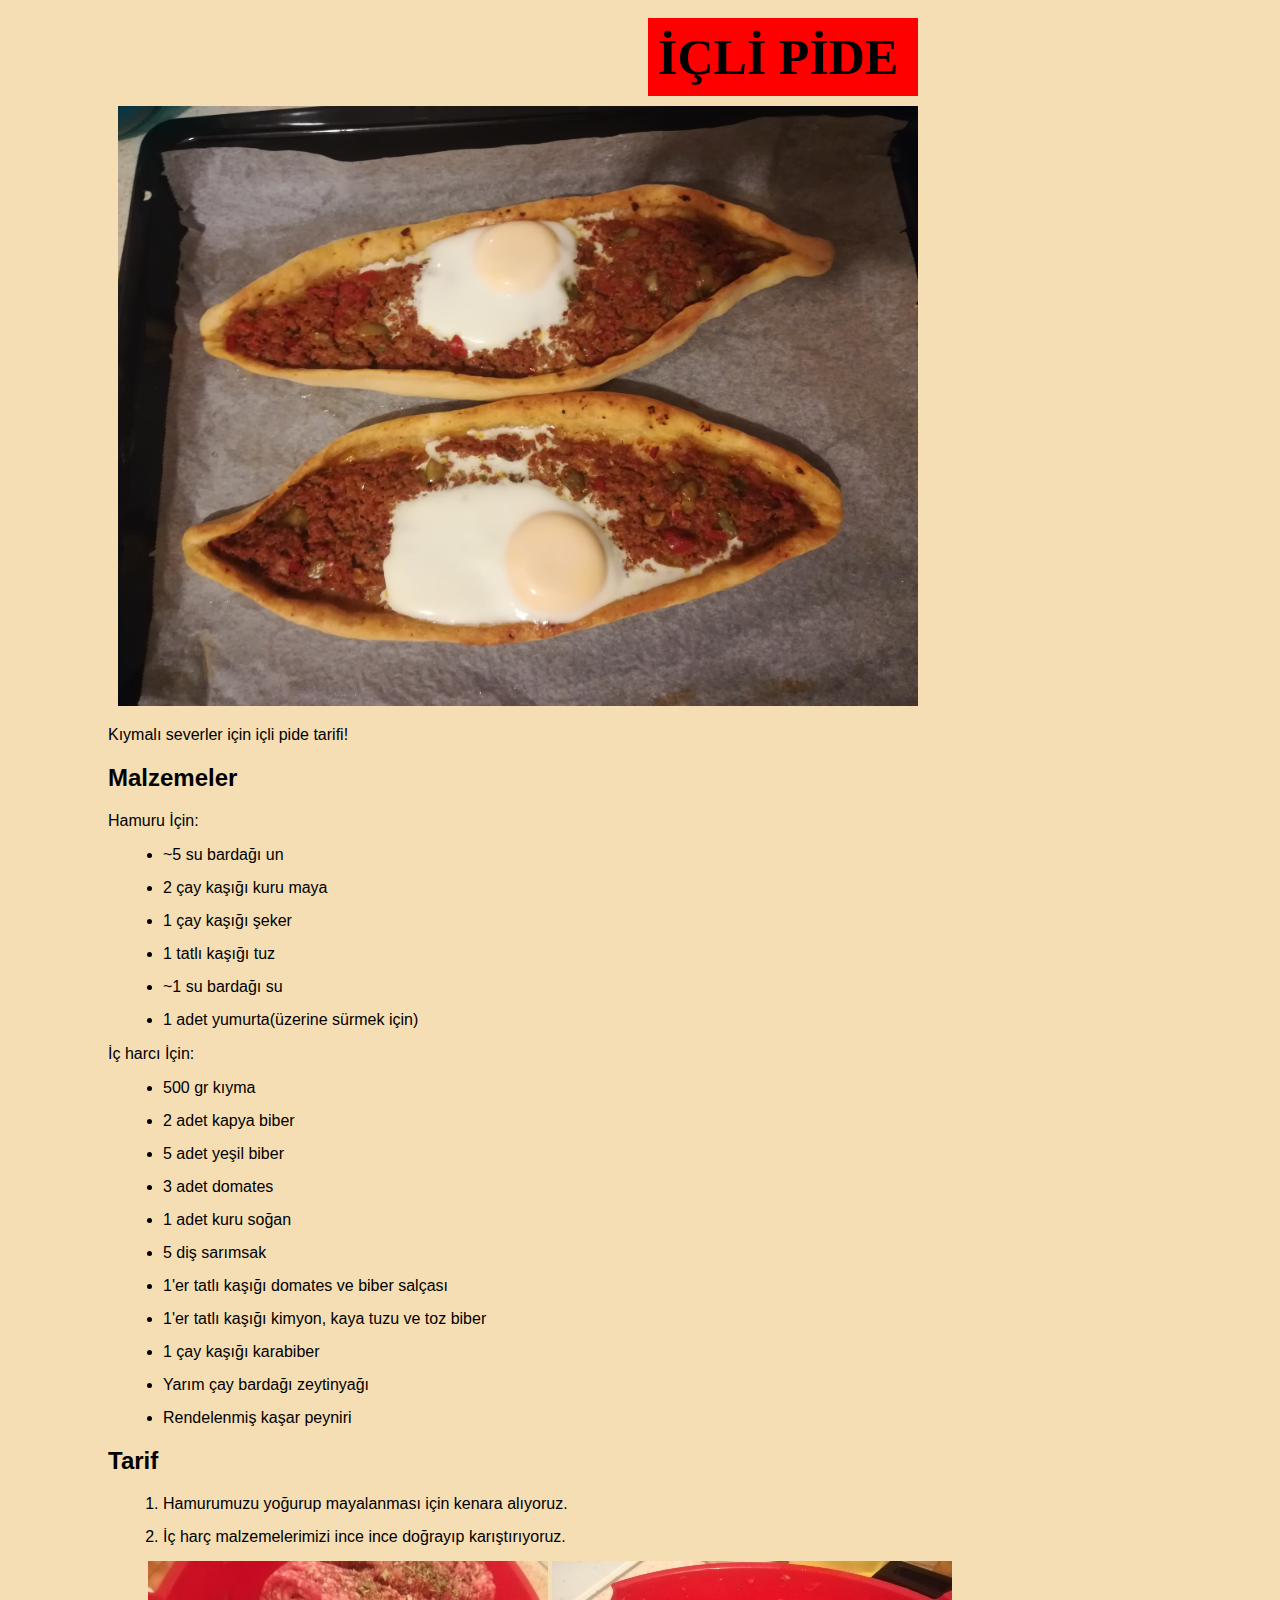
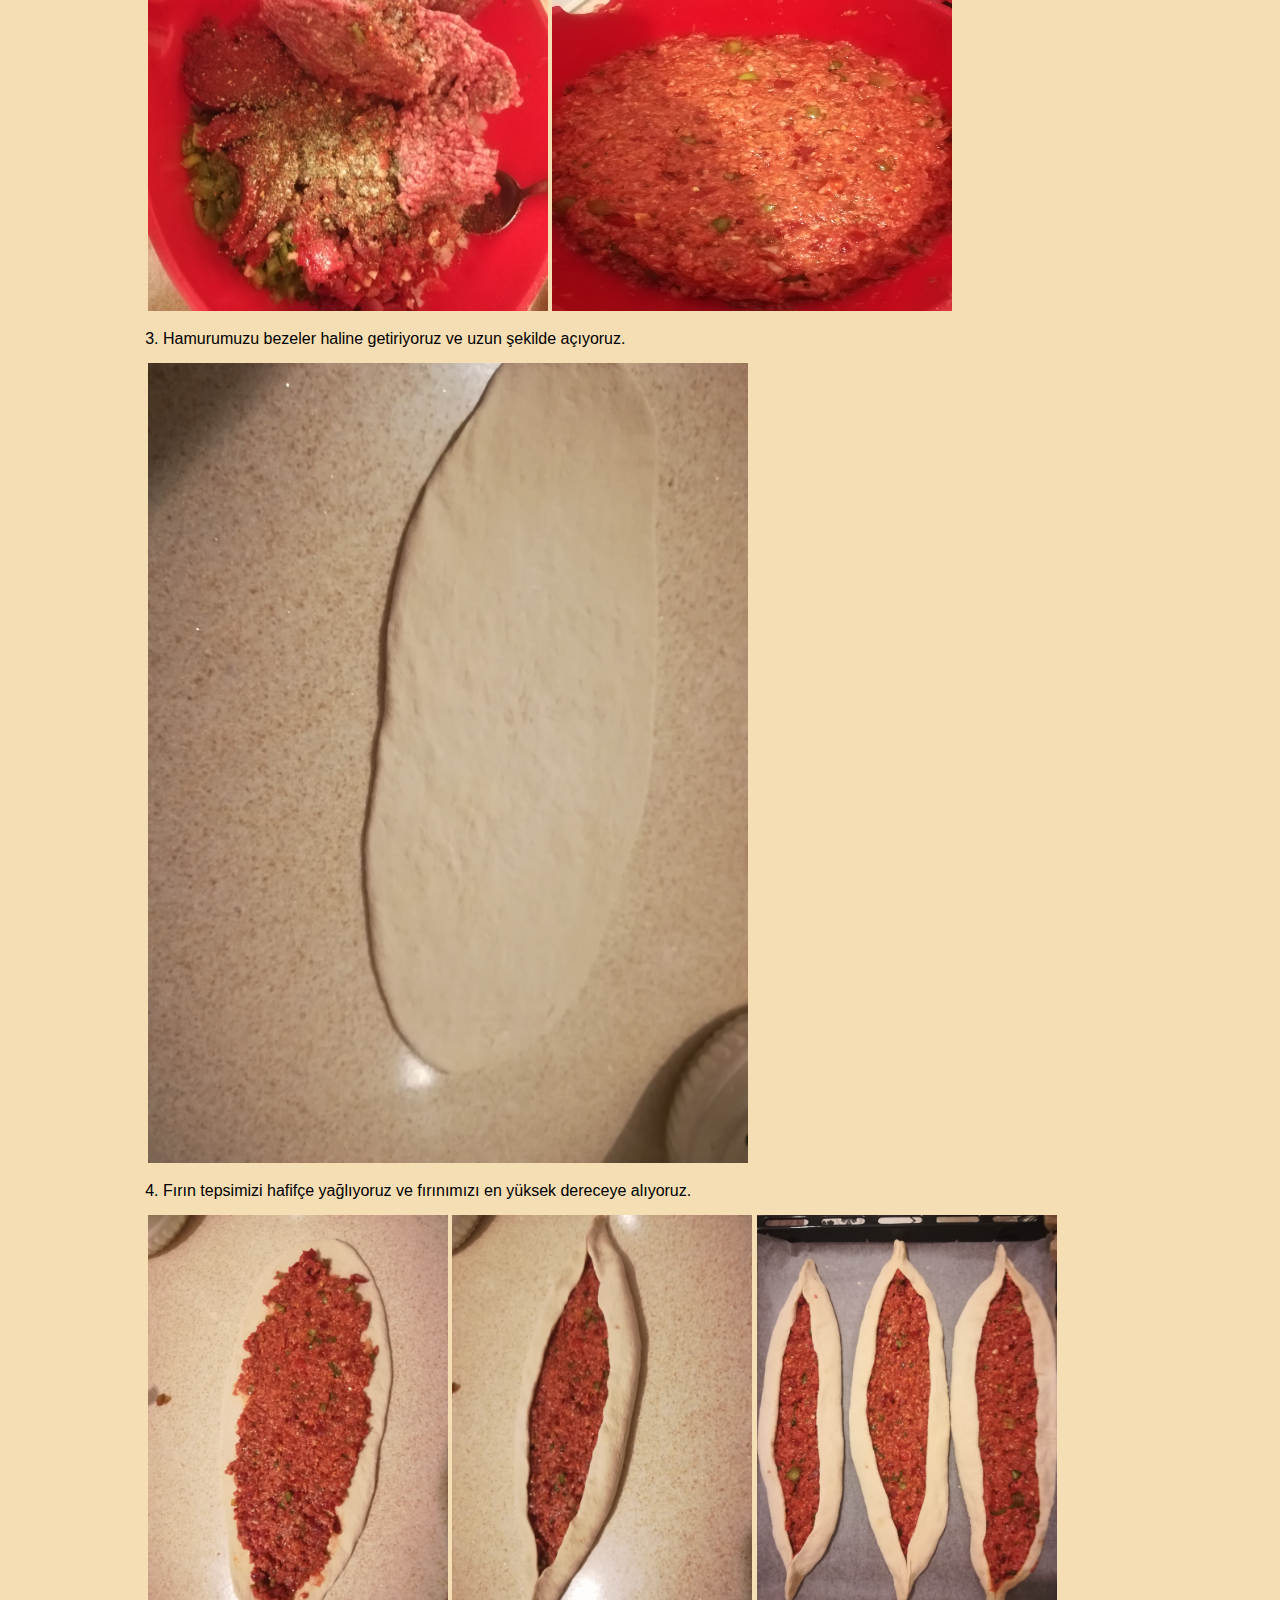
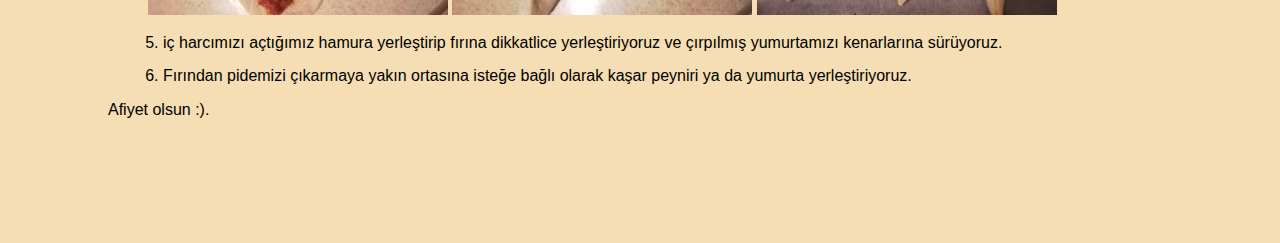
<file: recipes/içli-pide.html>
<!DOCTYPE html>
<html lang="en">
<head>
    <meta charset="UTF-8">
    <meta name="viewport" content="width=device-width, initial-scale=1.0">
    <title> İçli Pide Tarifi </title>
    <link rel="stylesheet" href="içli-pide.css">
</head>
<body>

    <h1 class="title">  İÇLİ PİDE </h1>

    <img class="bas" src="../recipes/images/icli/finito.jpg" alt="İçli Pide"
    height="600" width="800" >

    <p> <a> Kıymalı severler için içli pide tarifi! </a> </p>

    <h2> Malzemeler </h2>

    <p> Hamuru İçin: </p>

    <ul> 
        <li> ~5 su bardağı un </li>
        <li> 2 çay kaşığı kuru maya </li>
        <li> 1 çay kaşığı şeker </li>
        <li> 1 tatlı kaşığı tuz </li>
        <li> ~1 su bardağı su </li>   
        <li> 1 adet yumurta(üzerine sürmek için) </li> 
    </ul>

    <p> İç harcı İçin: </p>

    <ul>
        <li> 500 gr kıyma </li>
        <li> 2 adet kapya biber </li>
        <li> 5 adet yeşil biber </li>
        <li> 3 adet domates </li>
        <li> 1 adet kuru soğan </li>
        <li> 5 diş sarımsak </li>
        <li> 1'er tatlı kaşığı domates ve biber salçası </li>
        <li> 1'er tatlı kaşığı kimyon, kaya tuzu ve toz biber </li>
        <li> 1 çay kaşığı karabiber </li>
        <li> Yarım çay bardağı zeytinyağı  </li>
        <li> Rendelenmiş kaşar peyniri </li>
    </ul>

    <h2> <strong> Tarif </strong> </h2>

    <ol> 
        
    <li> Hamurumuzu yoğurup mayalanması için kenara alıyoruz. </li>
    <li> İç harç malzemelerimizi ince ince doğrayıp karıştırıyoruz. </li>
    <img src="../recipes/images/icli/malz.jpg" alt="İç harç" 
    height="350" width="400">
    <img src="../recipes/images/icli/harc.jpg"
    height="350" width="400">
    <li> Hamurumuzu bezeler haline getiriyoruz ve uzun şekilde açıyoruz. </li>
    <img src="../recipes/images/icli/ahamr.jpg" alt="Açılmış Hamur"
    height="800" width="600">
    <li> Fırın tepsimizi hafifçe yağlıyoruz ve fırınımızı en yüksek dereceye alıyoruz. </li>
    <img src="../recipes/images/icli/ihamr.jpg" alt="İçli Hamur"
    height="400" width="300">
    <img src="../recipes/images/icli/kapa.jpg" alt="Kapanmış İçli Hamur"
    height="400" width="300">
    <img src="../recipes/images/icli/tepsi.jpg" alt="Tepside İçli Hamur"
    height="400" width="300">
    <li> iç harcımızı açtığımız hamura yerleştirip fırına dikkatlice 
        yerleştiriyoruz ve çırpılmış yumurtamızı kenarlarına sürüyoruz. </li>
    <li> Fırından pidemizi çıkarmaya yakın ortasına isteğe bağlı olarak kaşar peyniri
        ya da yumurta yerleştiriyoruz.</li>
        
    </ol>
<p> Afiyet olsun :). </p>

    
</body>
</html>
</file>
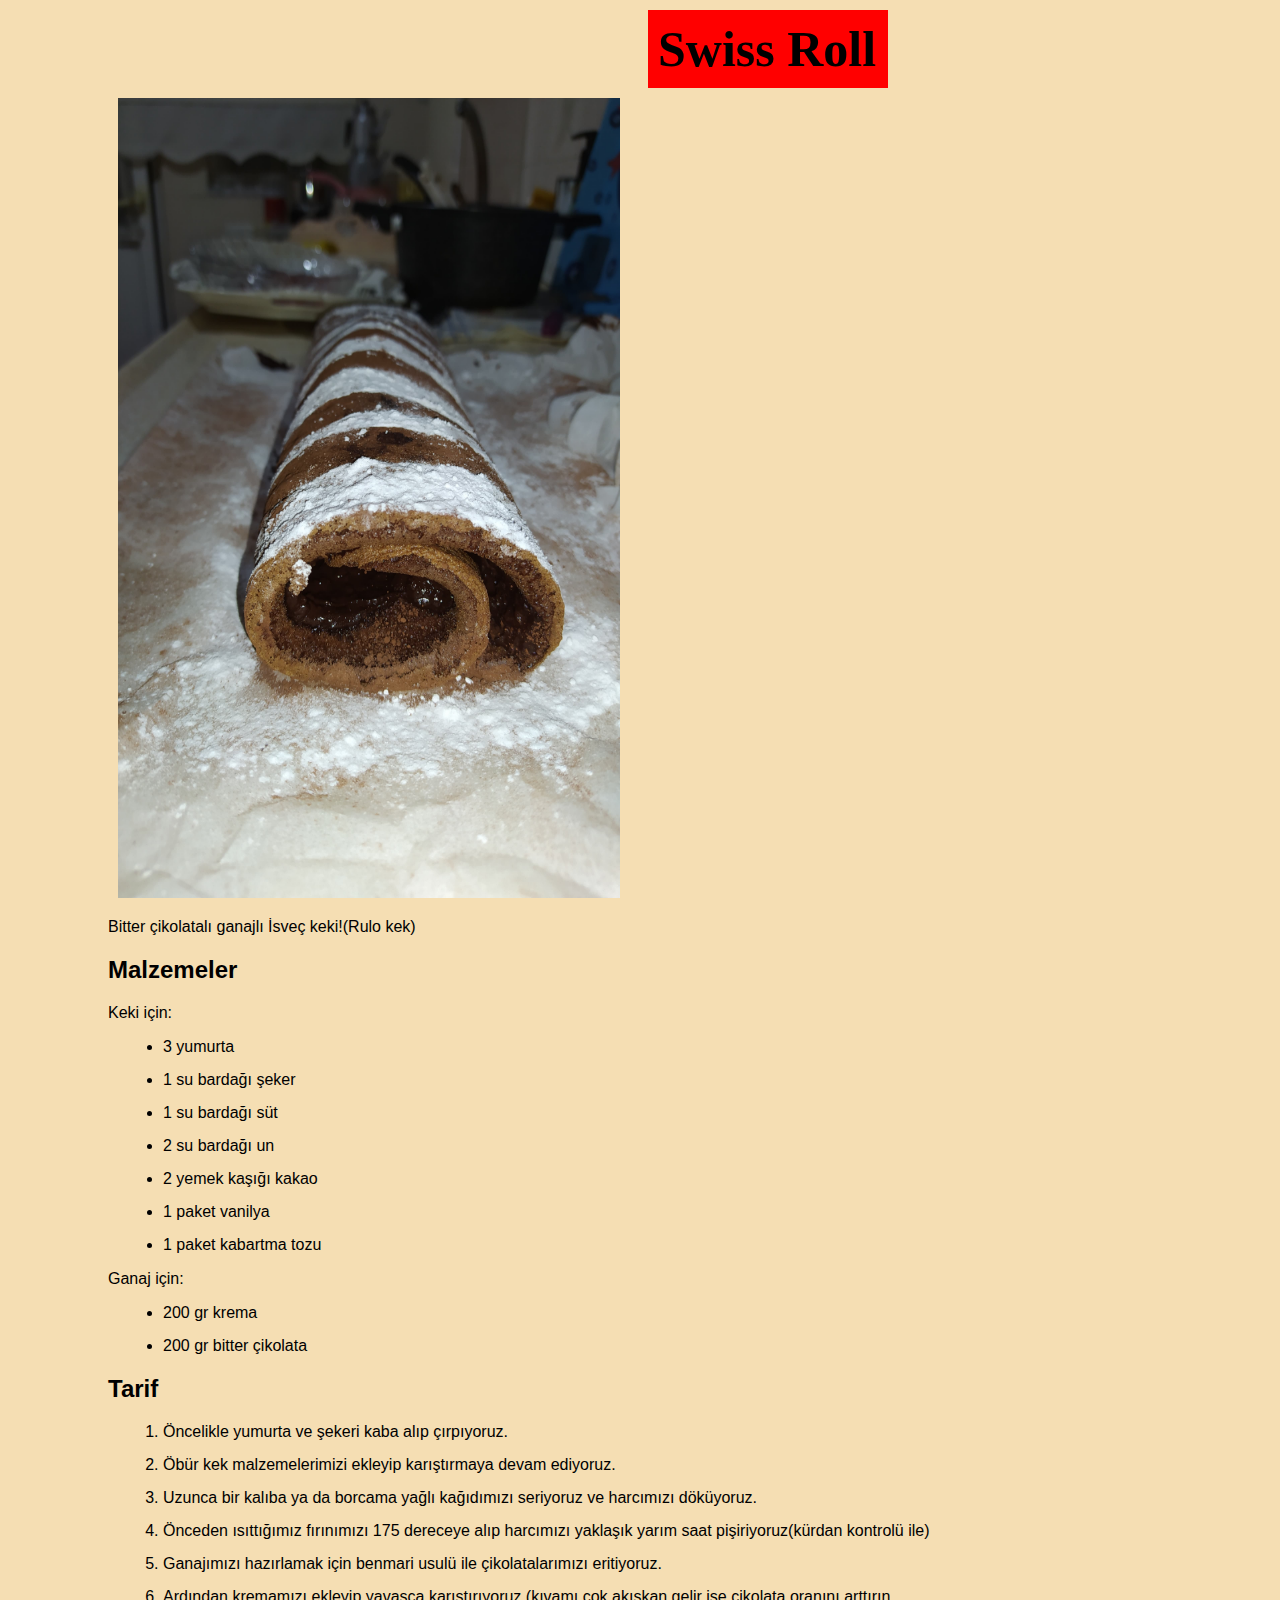
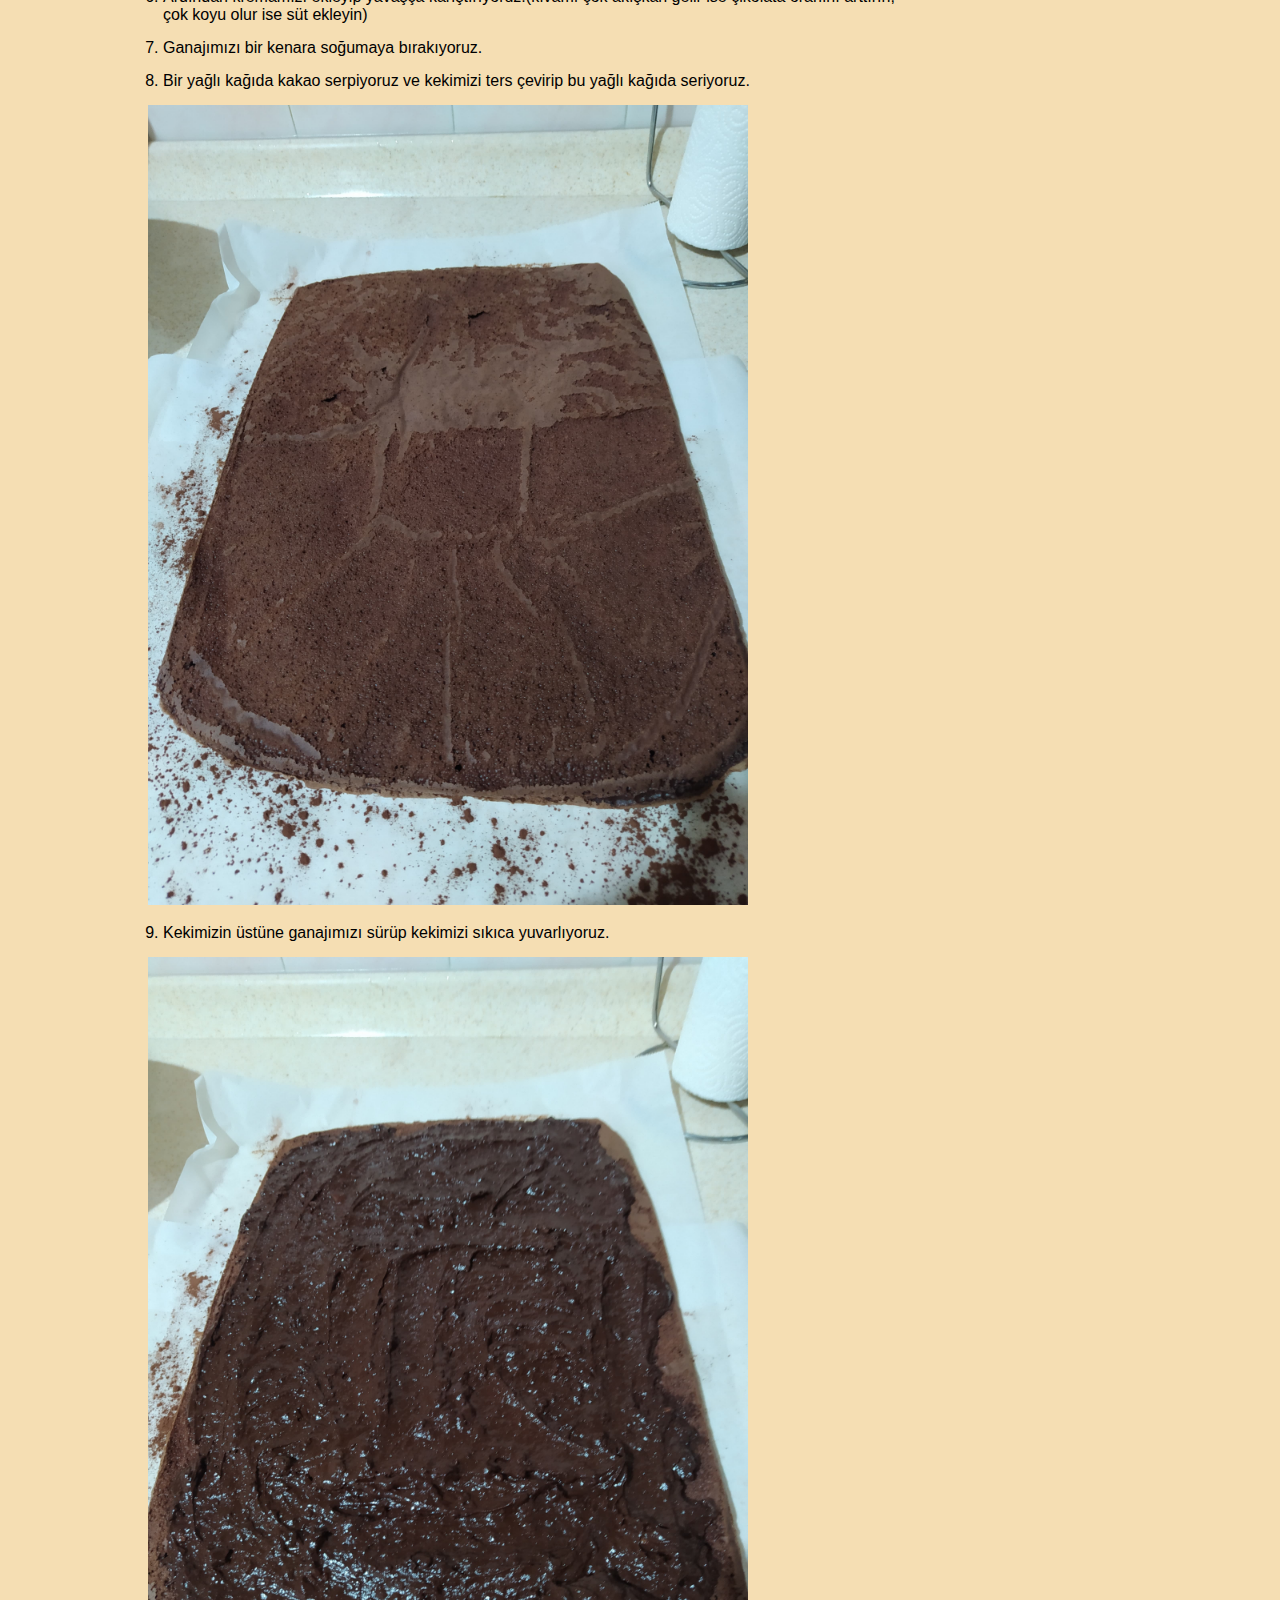
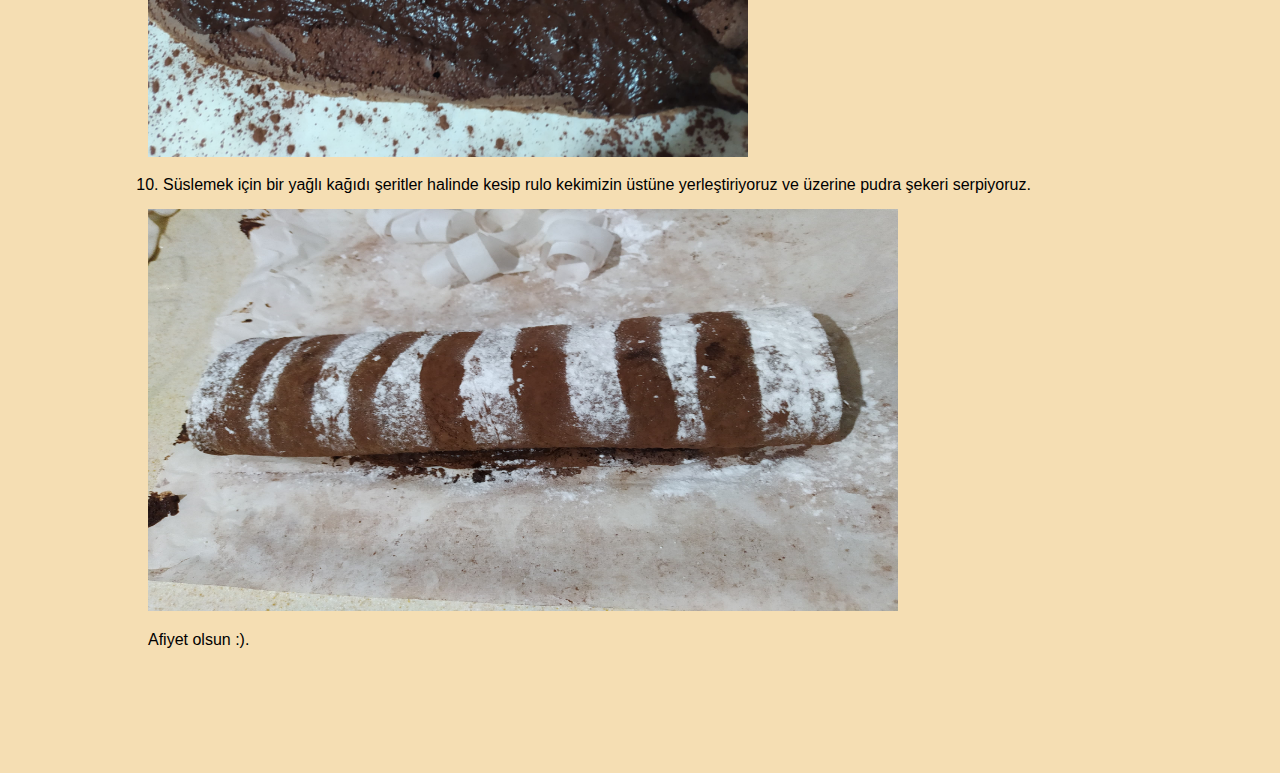
<file: recipes/swiss-roll.html>
<!DOCTYPE html>
<html lang="en">
<head>
    <meta charset="UTF-8">
    <meta name="viewport" content="width=device-width, initial-scale=1.0">
    <title>Swiss Roll (Rulo pasta) Tarifi</title>
    <link rel="stylesheet" href="swiss-roll.css">
</head>
<body>

    <h1 class="title"> Swiss Roll</h1>
    <img class="bas" src="../recipes/images/swiss/rulo2.jpg" alt="İsveç Keki"
    height="800" width="502">
    <p> Bitter çikolatalı ganajlı İsveç keki!(Rulo kek) </p>

    <h2> Malzemeler </h2>
    <p> Keki için: </p>
    <ul>
        <li>3 yumurta  </li>
        <li> 1 su bardağı şeker</li>
        <li> 1 su bardağı süt</li>
        <li> 2 su bardağı un</li>
        <li> 2 yemek kaşığı kakao</li>
        <li> 1 paket vanilya</li>
        <li> 1 paket kabartma tozu</li>
    </ul>

    <p> Ganaj için:</p>
    <ul>
        <li> 200 gr krema </li>
        <li> 200 gr bitter çikolata </li>
    </ul>

    <h2> <strong> Tarif </strong></h2>

    <ol> 
     <li> Öncelikle yumurta ve şekeri kaba alıp çırpıyoruz. </li>
     <li> Öbür kek malzemelerimizi ekleyip karıştırmaya devam ediyoruz. </li>
     <li> Uzunca bir kalıba ya da borcama yağlı kağıdımızı seriyoruz ve
        harcımızı döküyoruz. </li>
     <li> Önceden ısıttığımız fırınımızı 175 dereceye alıp harcımızı yaklaşık
        yarım saat pişiriyoruz(kürdan kontrolü ile)</li>
     <li> Ganajımızı hazırlamak için benmari usulü ile çikolatalarımızı eritiyoruz.</li>
     <li> Ardından kremamızı ekleyip yavaşça karıştırıyoruz.(kıvamı çok akışkan gelir
        ise çikolata oranını arttırın,<br> çok koyu olur ise süt ekleyin) </li>
     <li> Ganajımızı bir kenara soğumaya bırakıyoruz. </li>
     <li> Bir yağlı kağıda kakao serpiyoruz ve kekimizi ters çevirip 
        bu yağlı kağıda seriyoruz. </li>
        <img src="../recipes/images/swiss/kek.jpg" alt="Düz kek" height="800" width="600">
    
     <li> Kekimizin üstüne ganajımızı sürüp kekimizi sıkıca yuvarlıyoruz.</li>
     <img src="../recipes/images/swiss/gkek.jpg" alt="Ganajlı kek" height="800" width="600">
     <li> Süslemek için bir yağlı kağıdı şeritler halinde kesip rulo kekimizin
        üstüne yerleştiriyoruz ve üzerine pudra şekeri serpiyoruz. </li>
    <img src="../recipes/images/swiss/rulo1.jpg" alt="Şeritli" height="402" width="750">
     <p> Afiyet olsun :). </p>

    </ol>
    
</body>
</html>
</file>
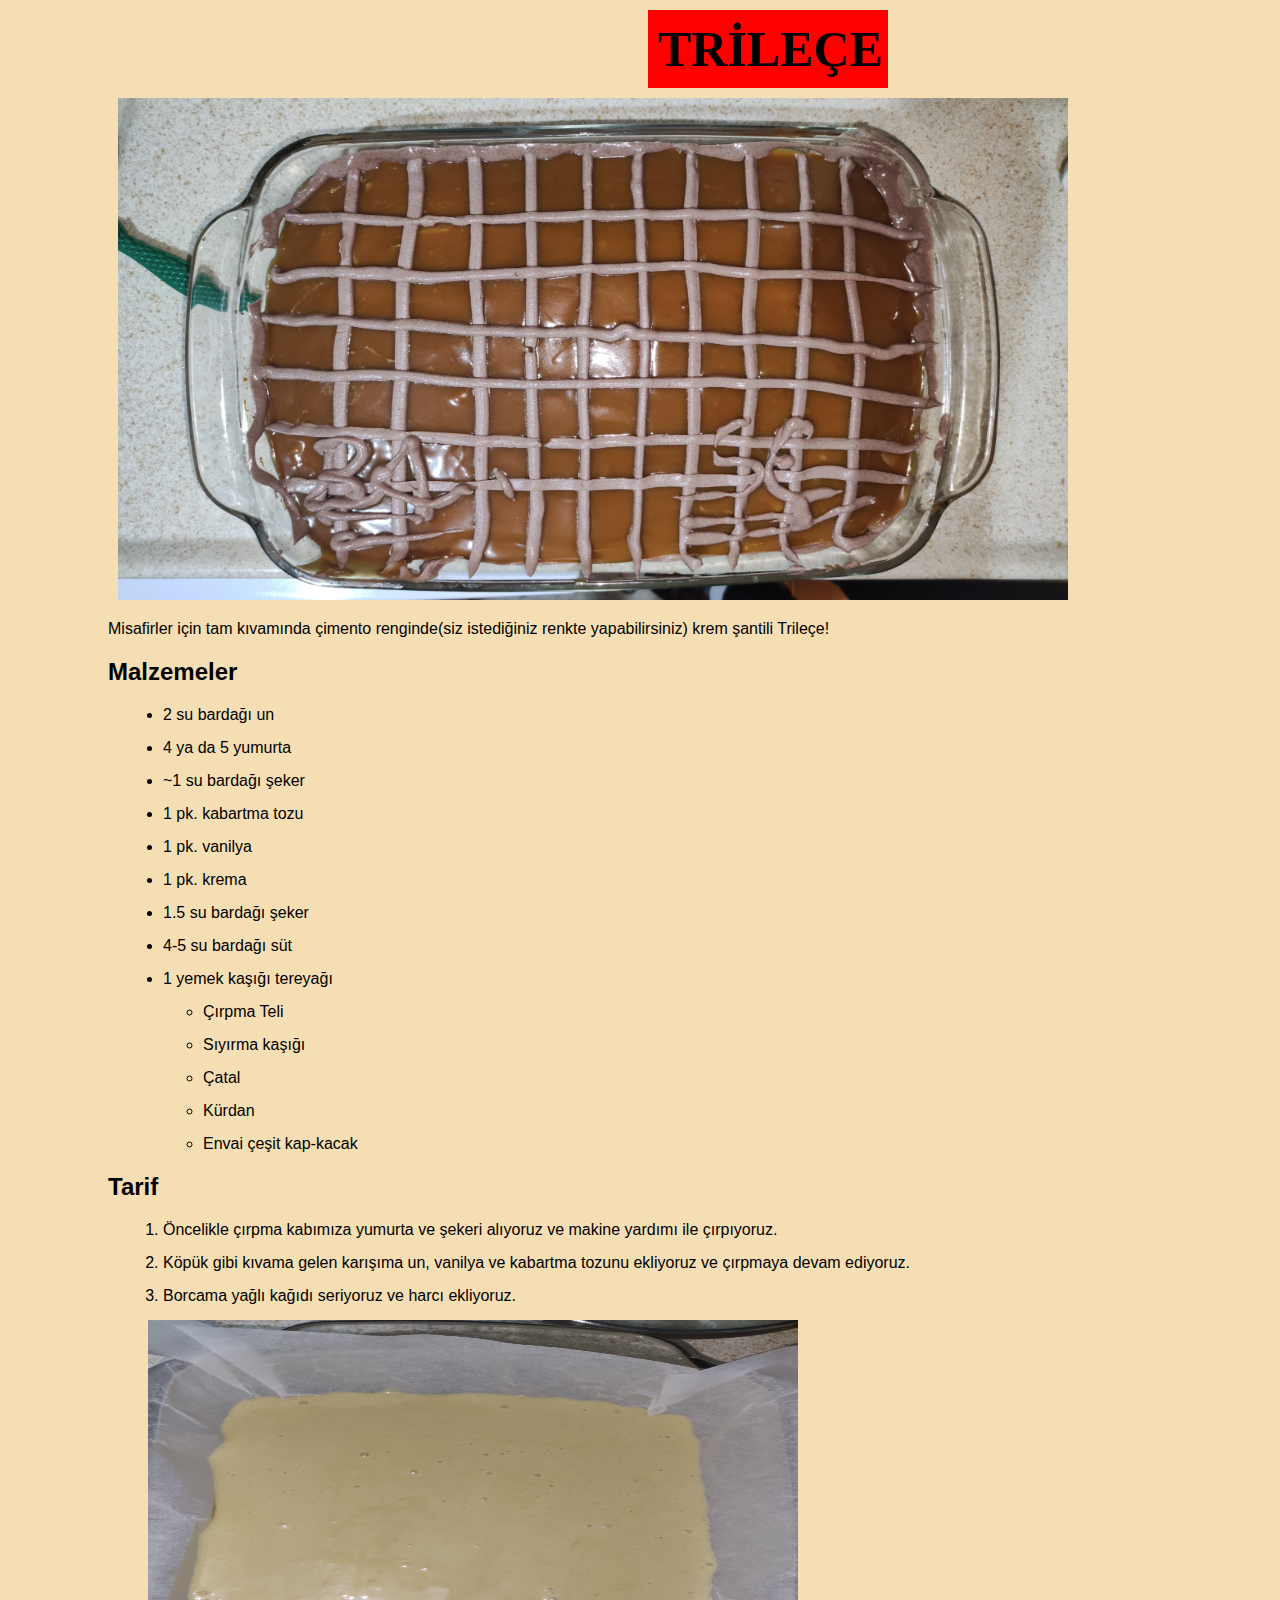
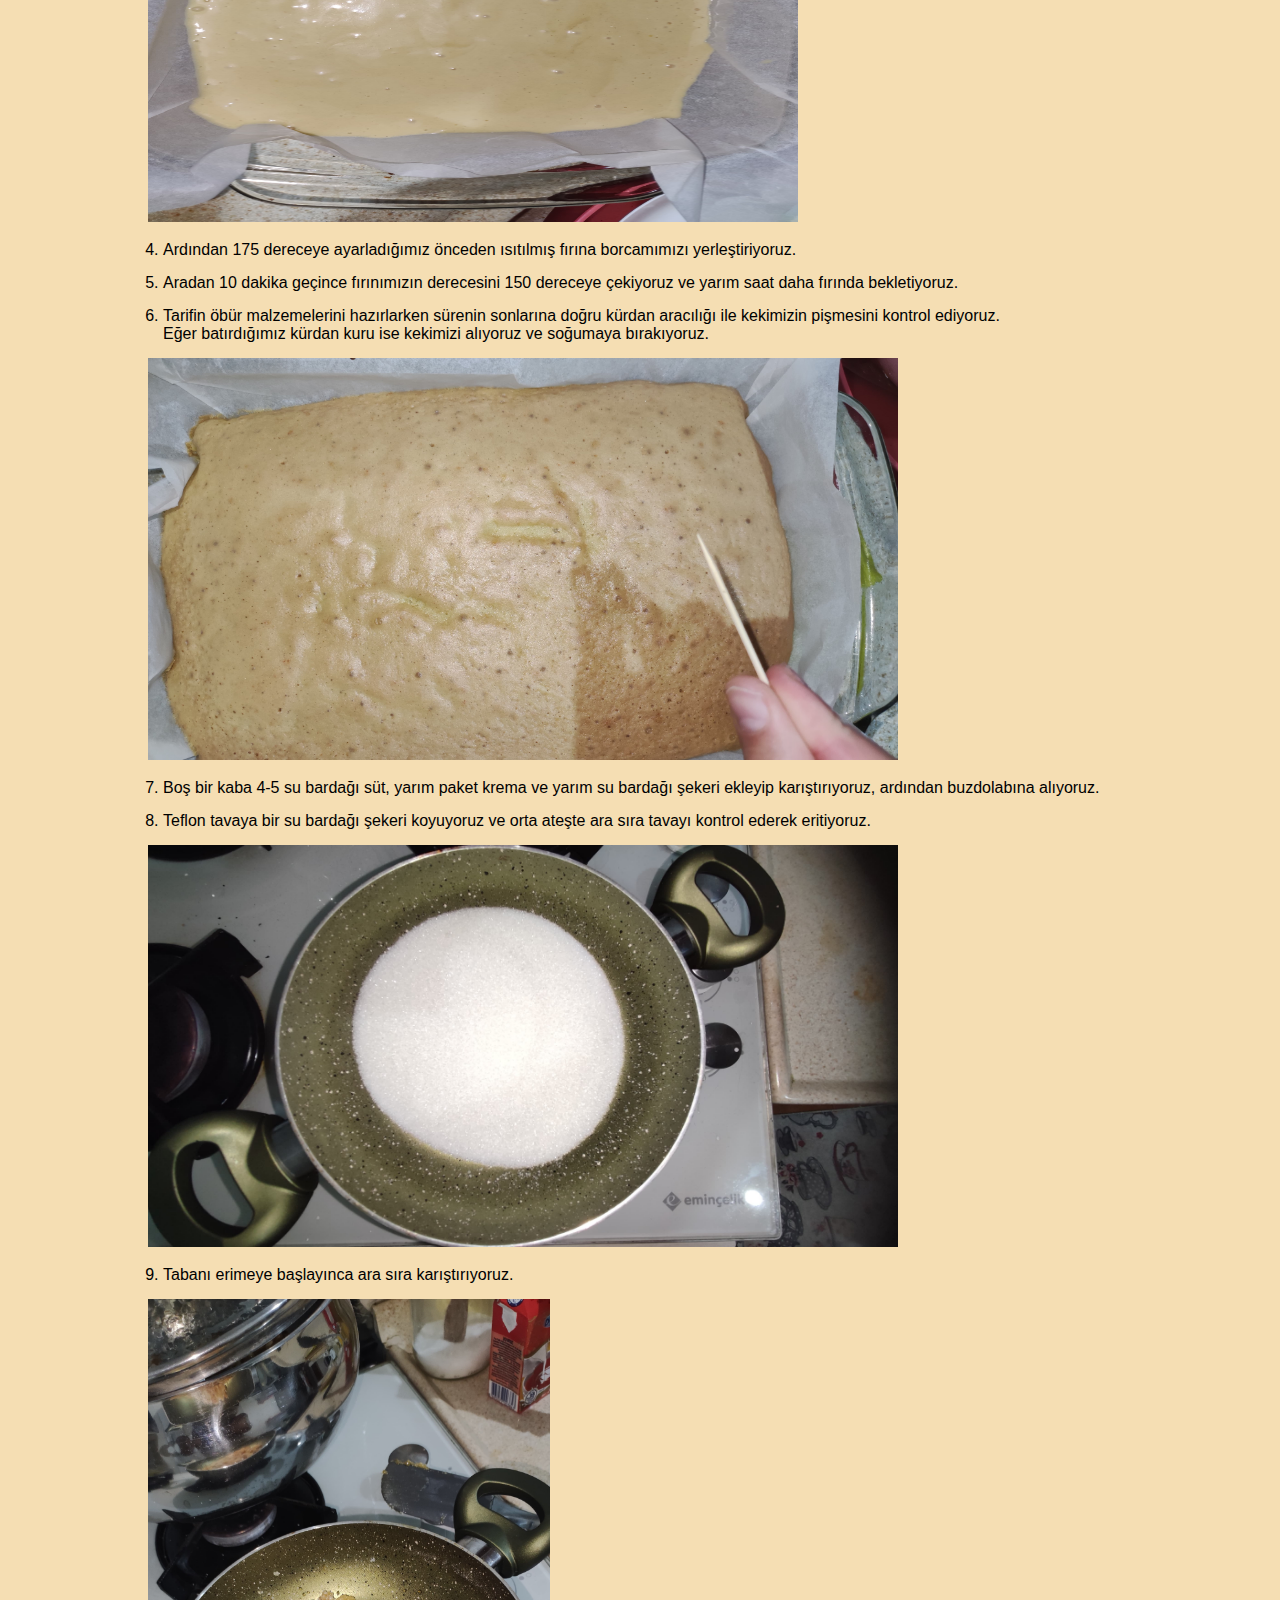
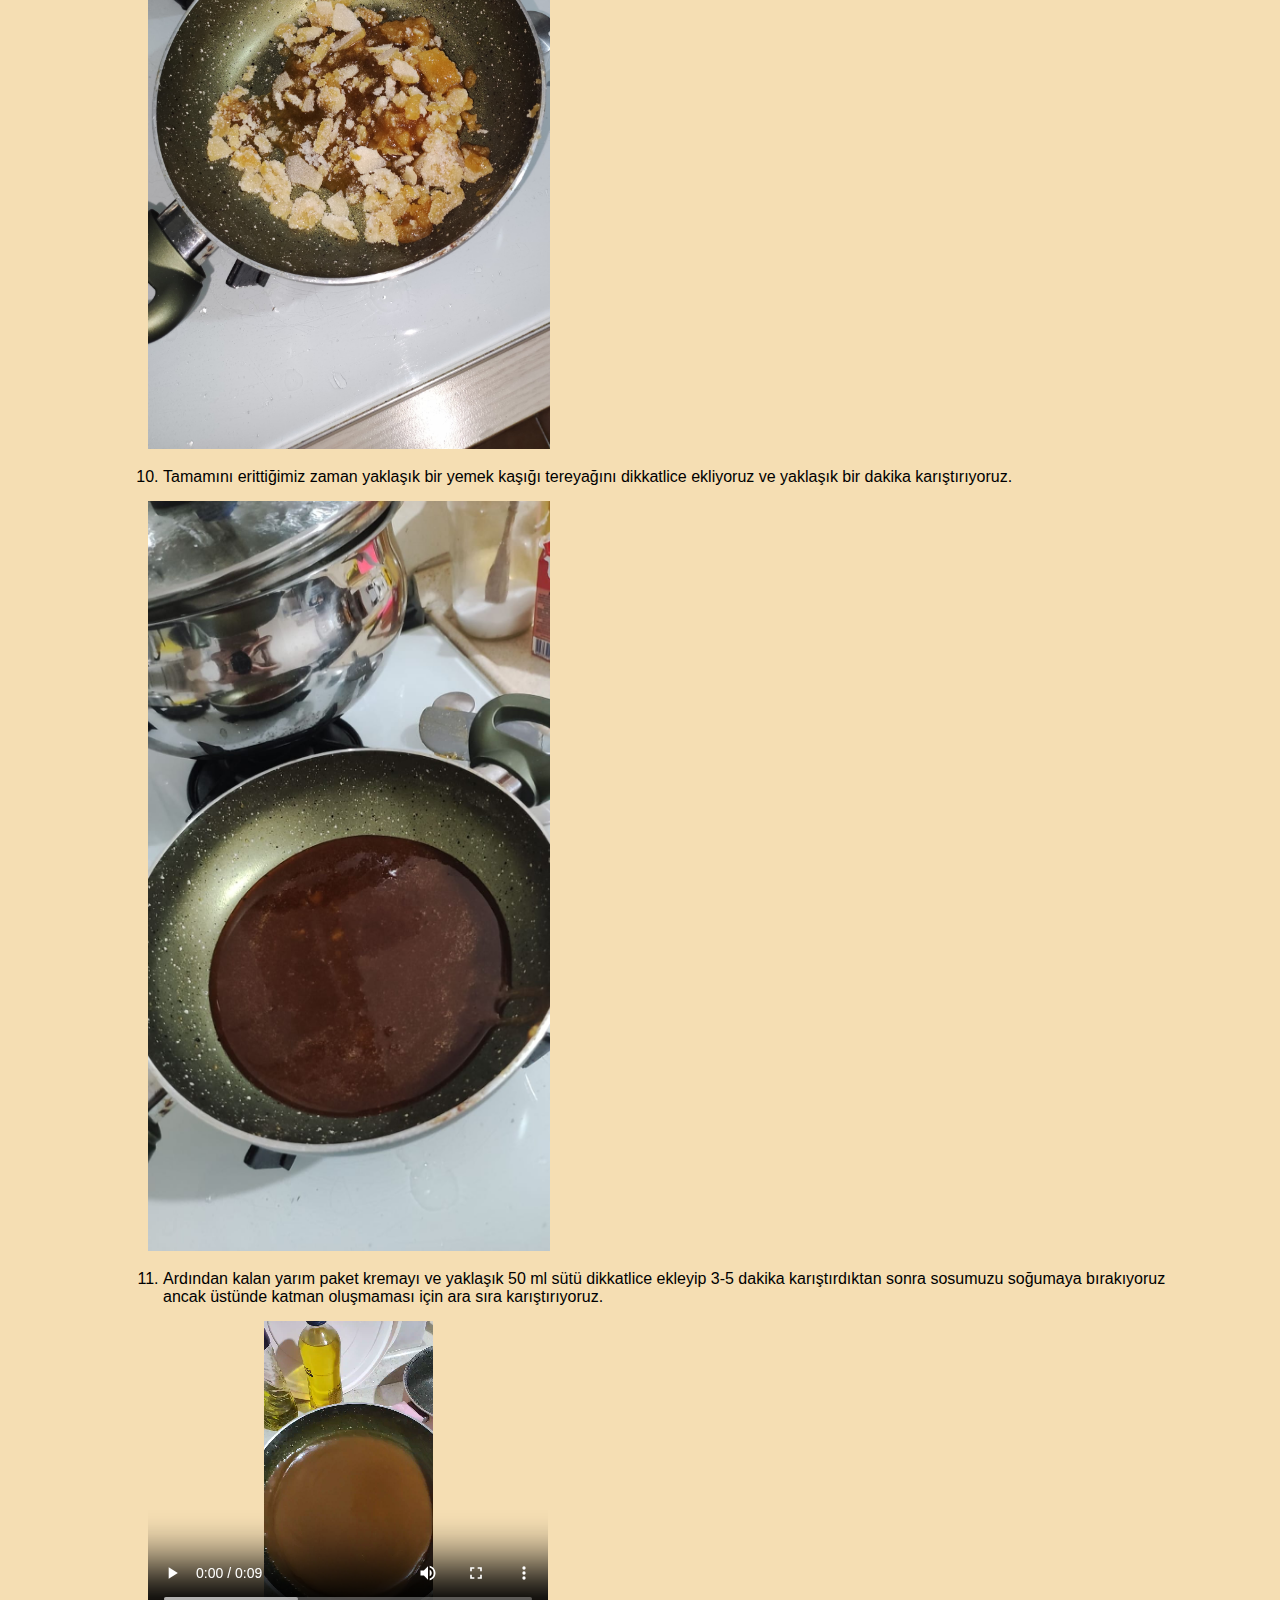
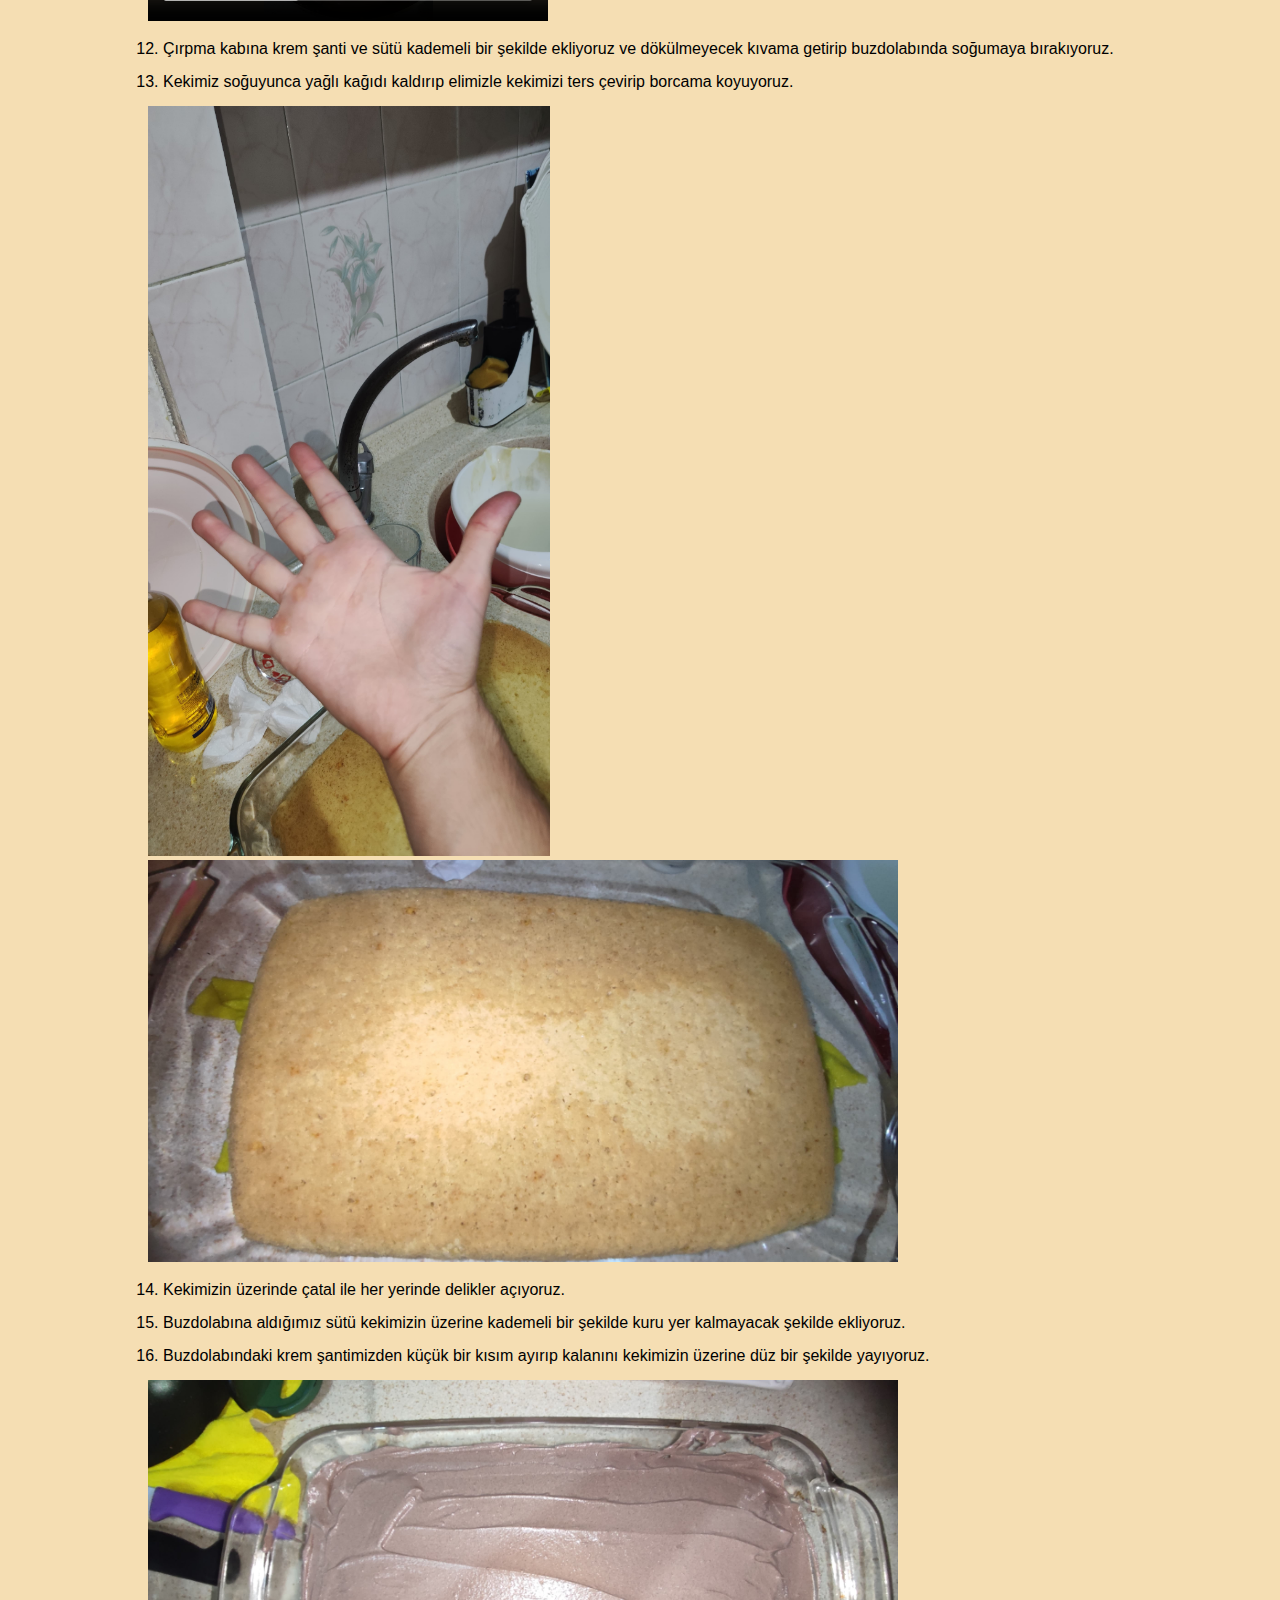
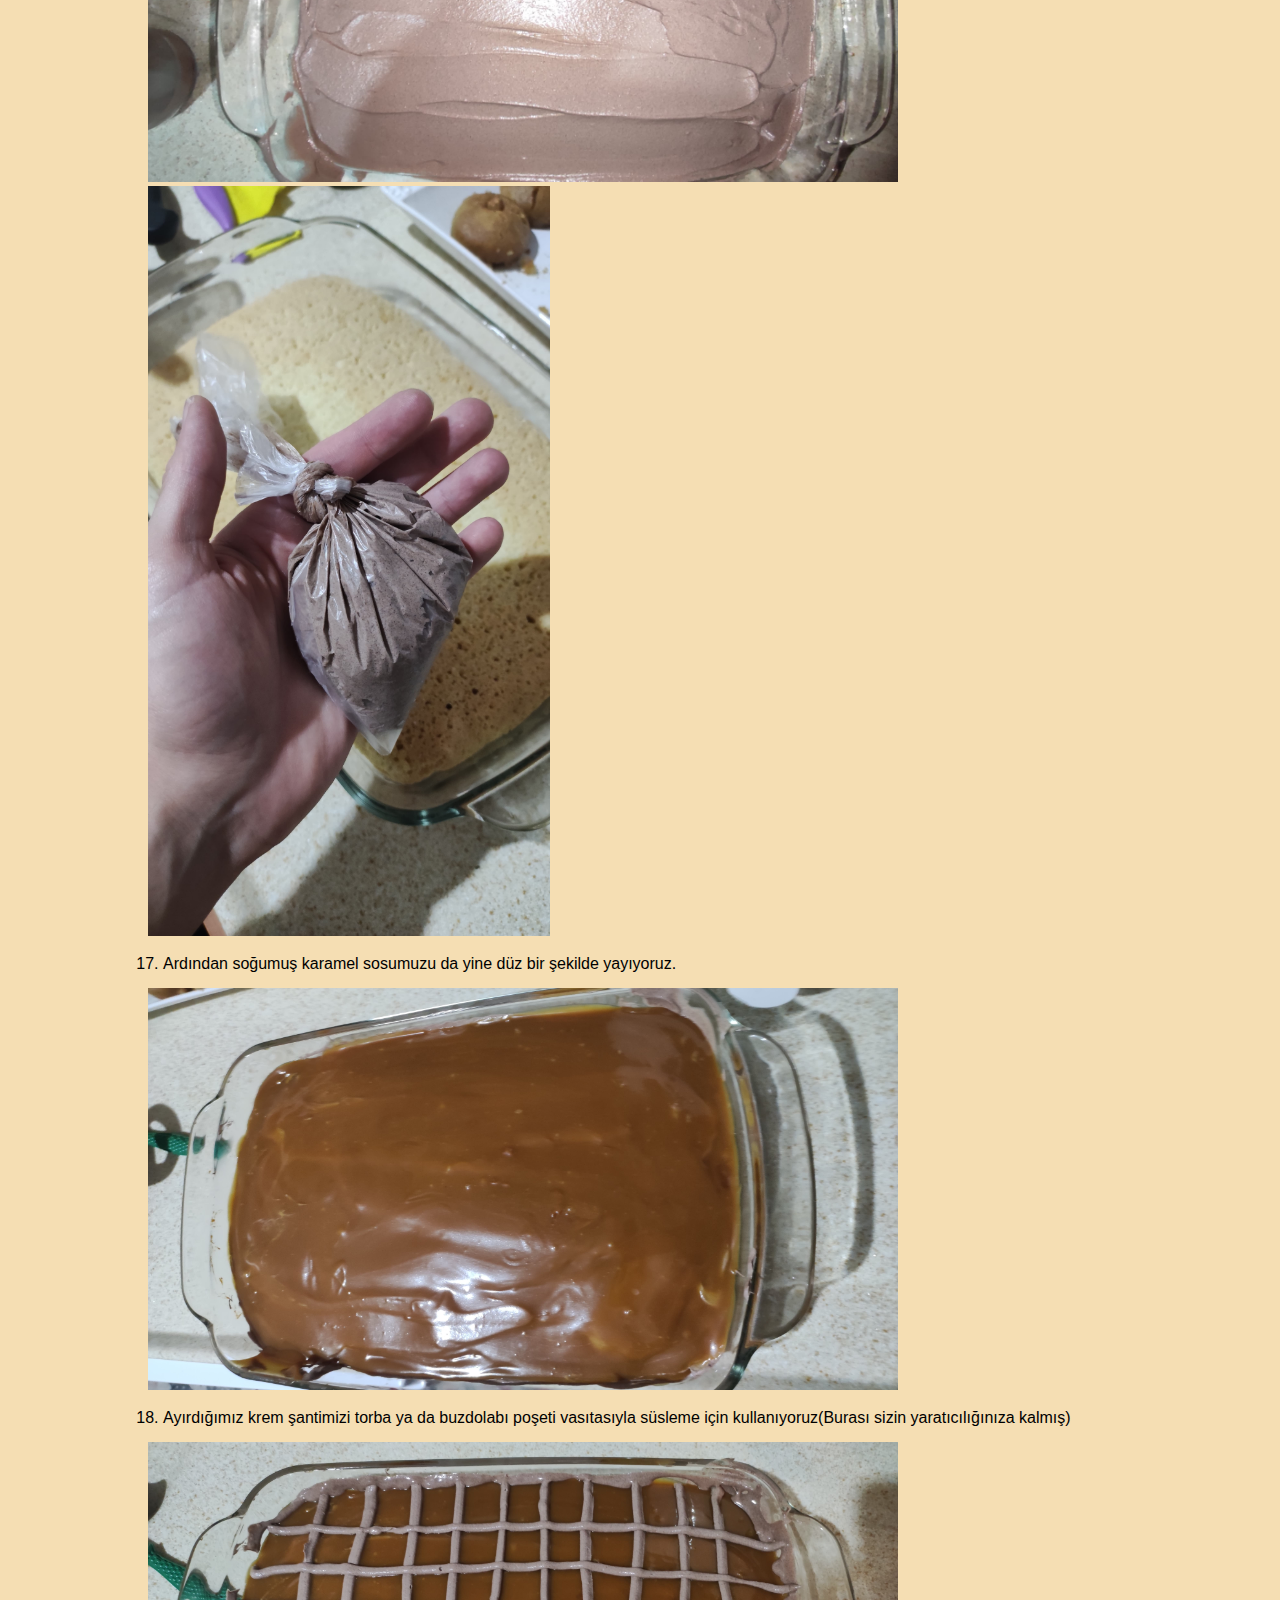
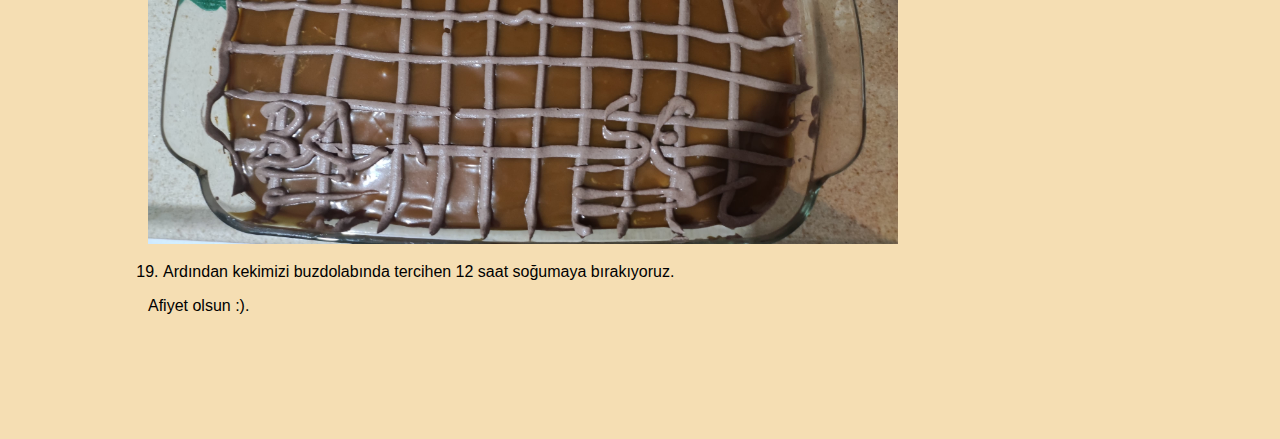
<file: recipes/trileçe.html>
<!DOCTYPE html>
<html lang="en">
<head>
    <meta charset="UTF-8">
    <meta name="viewport" content="width=device-width, initial-scale=1.0">
    <title>Trileçe Tarifi</title>
    <link rel="stylesheet" href="trileçe.css">
</head>
<body>

    <h1 class="title"> TRİLEÇE </h1>

    <img class="bas" src=" ../recipes/images/comp.jpg " alt="Trileçe by BerBlood78" 
    height="502" width="950" >

    <p><a> Misafirler için tam kıvamında çimento renginde(siz istediğiniz 
    renkte yapabilirsiniz) krem şantili Trileçe!</a> </p>

    <h2> Malzemeler </h2>
    
    <ul>
        <li> 2 su bardağı un</li>
        <li> 4 ya da 5 yumurta</li>
        <li> ~1 su bardağı şeker</li>
        <li> 1 pk. kabartma tozu</li>
        <li> 1 pk. vanilya</li>
        <li> 1 pk. krema</li>
        <li> 1.5 su bardağı şeker</li>
        <li> 4-5 su bardağı süt</li>
        <li> 1 yemek kaşığı tereyağı </li>
        <ul> <li> Çırpma Teli</li>
            <li> Sıyırma kaşığı</li>
            <li> Çatal</li>
            <li> Kürdan </li>
            <li> Envai çeşit kap-kacak </li>
        </ul>
    </ul>

    <h2> <strong> Tarif </strong></h2>

    <ol> 
        <li>Öncelikle çırpma kabımıza yumurta ve şekeri alıyoruz
        ve makine yardımı ile çırpıyoruz. </li>

        <li> Köpük gibi kıvama gelen karışıma un, vanilya ve 
        kabartma tozunu ekliyoruz ve çırpmaya devam ediyoruz. </li>

        <li> Borcama yağlı kağıdı seriyoruz ve harcı ekliyoruz.</li> 
        <img src=" ../recipes/images/harc.jpg " alt="Dökülmüş Harç"
        height="502" width="650">

        <li>Ardından 175 dereceye ayarladığımız önceden ısıtılmış 
        fırına borcamımızı yerleştiriyoruz. </li>

        <li> Aradan 10 dakika geçince fırınımızın derecesini 150 dereceye
        çekiyoruz ve yarım saat daha fırında bekletiyoruz.</li>

        <li> Tarifin öbür malzemelerini hazırlarken sürenin sonlarına 
        doğru kürdan aracılığı ile kekimizin pişmesini kontrol ediyoruz.
        <br>Eğer batırdığımız kürdan kuru ise kekimizi alıyoruz ve soğumaya
        bırakıyoruz. </li>
        <img src=" ../recipes/images/kurt.jpg " alt=" Kürdan kontrolü" 
        height="402" width="750">

        <li> Boş bir kaba 4-5 su bardağı süt, yarım paket krema 
        ve yarım su bardağı şekeri ekleyip karıştırıyoruz, 
        ardından buzdolabına alıyoruz.</li>

        <li> Teflon tavaya bir su bardağı şekeri koyuyoruz ve 
        orta ateşte ara sıra tavayı kontrol ederek eritiyoruz. </li>
        <img src=" ../recipes/images/erimemis.jpg" alt=" Erimemiş şeker"
        height="402" width="750">

        <li> Tabanı erimeye başlayınca ara sıra karıştırıyoruz. </li>
        <img src="../recipes/images/skr.jpg" alt=" Erimekte olan şeker "
        height="750" width="402">

        <li> Tamamını erittiğimiz zaman yaklaşık bir yemek kaşığı
        tereyağını dikkatlice ekliyoruz ve yaklaşık bir dakika 
        karıştırıyoruz. </li>
        <img src="../recipes/images/erims.jpg" alt="Erimiş şeker" 
        height="750" width="402">

        <li> Ardından kalan yarım paket kremayı ve yaklaşık 50 ml 
        sütü dikkatlice ekleyip 3-5 dakika karıştırdıktan sonra 
        sosumuzu soğumaya bırakıyoruz <br>ancak üstünde katman oluşmaması
        için ara sıra karıştırıyoruz. </li>
        <video width="400px" height="300px" controls>
        <source src="../recipes/images/sos.mp4" type="video/mp4">
        <source src="../recipes/images/sos.ogg" type="video/mp4">
        </video>

        <li> Çırpma kabına krem şanti ve sütü kademeli bir şekilde ekliyoruz
        ve dökülmeyecek kıvama getirip buzdolabında soğumaya bırakıyoruz. </li>

        <li> Kekimiz soğuyunca yağlı kağıdı kaldırıp elimizle kekimizi 
        ters çevirip borcama koyuyoruz. </li>
        <img src="../recipes/images/el.jpg" alt="Elim" height="750" width="402" >
        <img src="../recipes/images/kuru.jpg" alt="Kuru kek" height="402" width="750">
        
        <li> Kekimizin üzerinde çatal ile her yerinde delikler açıyoruz.</li>

        <li> Buzdolabına aldığımız sütü kekimizin üzerine kademeli bir şekilde
        kuru yer kalmayacak şekilde ekliyoruz. </li>

        <li> Buzdolabındaki krem şantimizden küçük bir kısım ayırıp 
        kalanını kekimizin üzerine düz bir şekilde yayıyoruz. </li>
        <img src="../recipes/images/kremsli.jpg" alt="Sıvası yapılmış kek"
        height="402" width="750"> 
        <img src="../recipes/images/torb.jpg" alt="Sıkma torbası"
        height="750" width="402">

        <li> Ardından soğumuş karamel sosumuzu da yine düz bir şekilde 
        yayıyoruz.  </li>
        <img src="../recipes/images/soslu.jpg" alt="Soslu şantili kek"
        height="402" width="750">
        
        <li> Ayırdığımız krem şantimizi torba ya da buzdolabı poşeti
        vasıtasıyla süsleme için kullanıyoruz(Burası sizin yaratıcılığınıza
        kalmış) </li>
        <img src="../recipes/images/compv2.jpg" Alt="Bitmiş kek"
        height="402" width="750">

        <li> Ardından kekimizi buzdolabında tercihen 12 saat soğumaya 
        bırakıyoruz. </li>

        <p> Afiyet olsun :). </p>

    </ol>

    
</body>
</html>
</file>
<file: recipes/içli-pide.css>
body {
    font-family: Arial, Helvetica, sans-serif;
    background-color: wheat;
    border-left: 100px solid transparent;
    border-bottom: 100px solid transparent;
}
.bas {
    position:relative;
    left: 10px;
}

.title {
    font-size: 50px;
    background-color: red;
    font-family: "URW Chancery L";
    display: inline-block;
    margin: 10px 10px 10px 540px;
    padding: 10px;
    width: 250px;
}

li {
    margin: 15px;
}
</file>
<file: recipes/swiss-roll.css>
body {
    font-family: Arial, Helvetica, sans-serif;
    background-color: wheat;
    border-left: 100px solid transparent;
    border-bottom: 100px solid transparent;
}
.bas {
    position:relative;
    left: 10px;
}

li {
    margin: 15px;
}

.title {
    font-size: 50px;
    background-color: red;
    font-family: "URW Chancery L";
    display: block;
    margin: 10px 10px 10px 540px;
    padding: 10px;
    width: 220px;
}
</file>
<file: recipes/trileçe.css>
body {
    font-family: Arial, Helvetica, sans-serif;
    background-color: wheat;
    border-left: 100px solid transparent;
    border-bottom: 100px solid transparent;
}
.bas {
    position:relative;
    left: 10px;
}

.title {
    font-size: 50px;
    background-color: red;
    font-family: "URW Chancery L";
    display: block;
    margin: 10px 10px 10px 540px;
    padding: 10px;
    width: 220px;
}
li {
    margin: 15px;
}
</file>
